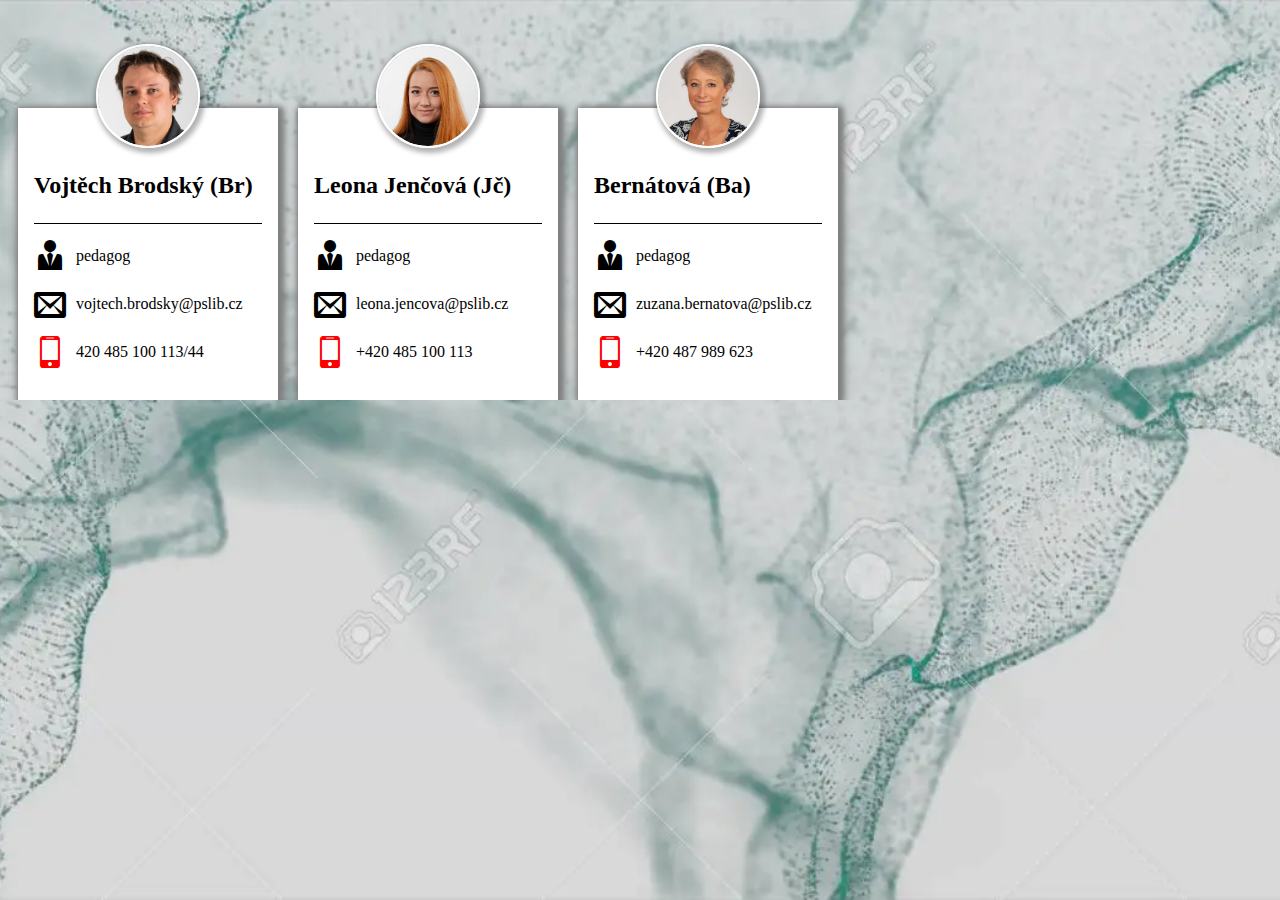
<file: index.html>
<!DOCTYPE html>
<html lang="cs">
<head>
    <meta charset="UTF-8">
    <meta http-equiv="X-UA-Compatible" content="IE=edge">
    <meta name="viewport" content="width=device-width, initial-scale=1.0">
    <title>Karty učitelů</title>
    <link rel="stylesheet" href="./main.css">
   <link rel="stylesheet" href="./icomoon/style.css">
    
</head>
<body>
    <section class="cards--overall">
        
        <div class="card">
           
            <div class="card--white card--shadow">
                <div class="container container--border container--position">
                    <img class="image"src="./pictures/Br.jpg" alt="">
                </div>
                
                <p class="name">
                    Vojtěch Brodský (Br)
                </p>
                <div class="borders">
                    <p>
                        <span class="icon">
                            pedagog
                        </span>
                        pedagog
                    </p>
                    <p>
                        <span class="icon">
                            mail
                        </span>
                        vojtech.brodsky@pslib.cz
                    </p>
                    <p>
                        <span class="icon icon--red">
                            phone
                        </span>
                        420 485 100 113/44
                    </p>
                </div>
            </div>
        </div>

        <div class="card">
            
            <div class="card--white card--shadow">
                <div class="container container--border container--position">
                    <img class="image"src="./pictures/Jc.jpg" alt="">
                </div>
                <p class="name">
                    Leona Jenčová (Jč)
                </p>
                <div class="borders">
                    <p>
                        <span class="icon">
                            pedagog
                        </span>
                        pedagog
                    </p>
                    <p>
                        <span class="icon">
                            mail
                        </span>
                        leona.jencova@pslib.cz
                    </p>
                    <p>
                        <span class="icon icon--red">
                            phone
                        </span>
                        +420 485 100 113
                    </p>
                </div>
            </div>
        </div>

        <div class="card">
            
            <div class="card--white card--shadow">
                <div class="container container--border container--position">
                    <img class="image"src="./pictures/Ba.jpg" alt="">
                </div>
                <p class="name">
                    Bernátová (Ba)
                </p>
                <div class="borders">
                    <p>
                        <span class="icon">
                            pedagog
                        </span>
                        pedagog
                    </p>
                    <p>
                        <span class="icon">
                            mail
                        </span>
                        zuzana.bernatova@pslib.cz
                    </p>
                    <p>
                        <span class="icon icon--red">
                            phone
                        </span>
                        +420 487 989 623
                    </p>
                </div>
            </div>
        </div>
    </section>
</body>
</html>
</file>
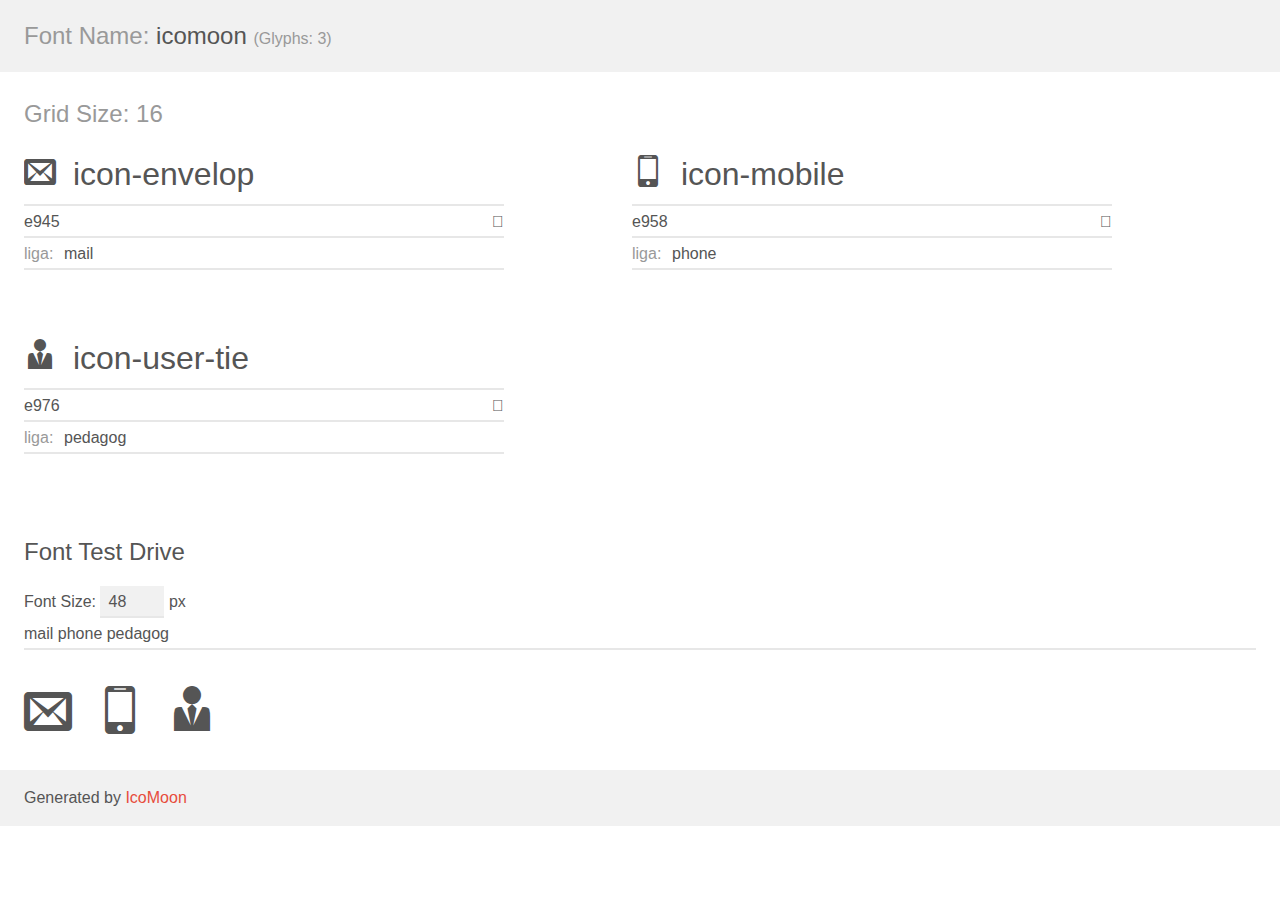
<file: icomoon (1)/demo.html>
<!doctype html>
<html>
<head>
    <meta charset="utf-8">
    <title>IcoMoon Demo</title>
    <meta name="description" content="An Icon Font Generated By IcoMoon.io">
    <meta name="viewport" content="width=device-width, initial-scale=1">
    <link rel="stylesheet" href="demo-files/demo.css">
    <link rel="stylesheet" href="style.css"></head>
<body>
    <div class="bgc1 clearfix">
        <h1 class="mhmm mvm"><span class="fgc1">Font Name:</span> icomoon <small class="fgc1">(Glyphs:&nbsp;3)</small></h1>
    </div>
    <div class="clearfix mhl ptl">
        <h1 class="mvm mtn fgc1">Grid Size: 16</h1>
        <div class="glyph fs1">
            <div class="clearfix bshadow0 pbs">
                <span class="icon-envelop"></span>
                <span class="mls"> icon-envelop</span>
            </div>
            <fieldset class="fs0 size1of1 clearfix hidden-false">
                <input type="text" readonly value="e945" class="unit size1of2" />
                <input type="text" maxlength="1" readonly value="&#xe945;" class="unitRight size1of2 talign-right" />
            </fieldset>
            <div class="fs0 bshadow0 clearfix hidden-false">
                <span class="unit pvs fgc1">liga: </span>
                <input type="text" readonly value="mail" class="liga unitRight" />
            </div>
        </div>
        <div class="glyph fs1">
            <div class="clearfix bshadow0 pbs">
                <span class="icon-mobile"></span>
                <span class="mls"> icon-mobile</span>
            </div>
            <fieldset class="fs0 size1of1 clearfix hidden-false">
                <input type="text" readonly value="e958" class="unit size1of2" />
                <input type="text" maxlength="1" readonly value="&#xe958;" class="unitRight size1of2 talign-right" />
            </fieldset>
            <div class="fs0 bshadow0 clearfix hidden-false">
                <span class="unit pvs fgc1">liga: </span>
                <input type="text" readonly value="phone" class="liga unitRight" />
            </div>
        </div>
        <div class="glyph fs1">
            <div class="clearfix bshadow0 pbs">
                <span class="icon-user-tie"></span>
                <span class="mls"> icon-user-tie</span>
            </div>
            <fieldset class="fs0 size1of1 clearfix hidden-false">
                <input type="text" readonly value="e976" class="unit size1of2" />
                <input type="text" maxlength="1" readonly value="&#xe976;" class="unitRight size1of2 talign-right" />
            </fieldset>
            <div class="fs0 bshadow0 clearfix hidden-false">
                <span class="unit pvs fgc1">liga: </span>
                <input type="text" readonly value="pedagog" class="liga unitRight" />
            </div>
        </div>
    </div>

    <!--[if gt IE 8]><!-->
    <div class="mhl clearfix mbl">
        <h1>Font Test Drive</h1>
        <label>
            Font Size: <input id="fontSize" type="number" class="textbox0 mbm"
            min="8" value="48" />
            px
        </label>
        <input id="testText" type="text" class="phl size1of1 mvl"
        placeholder="Type some text to test..." value="mail phone pedagog"/>
        <div id="testDrive" class="icon-" style="font-family: icomoon">mail phone pedagog&nbsp;
        </div>
    </div>
    <!--<![endif]-->
    <div class="bgc1 clearfix">
        <p class="mhl">Generated by <a href="https://icomoon.io/app">IcoMoon</a></p>
    </div>
    <script src="liga.js"></script>
    <script src="demo-files/demo.js"></script>
</body>
</html>
</file>
<file: main.css>
body {
    background-image: url(./pictures/bg.webp);
    background-attachment: fixed;
    background-size: cover;
    background-position: center;
}

.image {  
    width: 100%;
    object-fit: cover;
    border-radius: 100%;
    aspect-ratio: 1/1;
    object-position: center top;
}

.cards--overall {
    text-align: center;
    display: flex;
    overflow-x: auto;
}

.card {
    max-width: 320px;
    display: flex;
    flex-direction: column;
    margin-top: 100px;
    box-shadow: 3px 3px 12px rgb(107, 107, 107);
    display: inline-block;
    margin-right: 10px;
    margin-left: 10px;
    min-width: 260px;
}

.card--white {
    background-color: white;
    padding: 1em;  
}

.card--shadow {
    box-shadow: 2px 2px 5px 3px gray;
}

.borders {
    border-top-width: 1px;
    border-top-color: black;
    border-top-style: solid;
}

.container {
    width: 100px;
    height: 100px;
    border-radius: 100%;
    margin: auto;
   overflow: hidden;
}

.container--border {
    border: 2px white solid;
    box-shadow: 2px 2px 5px 3px rgba(0, 0, 0, 0.3);
}

.container--position {
   margin-top: -5em;
}

.icon {
    font-family: icomoon;
    line-height: 1;
    letter-spacing: normal;
    font-size: 200%;
    margin-right: 10px;
    
}

.icon--red {
    color: red;
}  

p {
    display: flex;
    align-items: center;
}

.name {
    font-weight: bolder;
    font-size: 1.5em;
}
</file>
<file: icomoon/style.css>
@font-face {
  font-family: 'icomoon';
  src:  url('fonts/icomoon.eot?rfs6p2');
  src:  url('fonts/icomoon.eot?rfs6p2#iefix') format('embedded-opentype'),
    url('fonts/icomoon.ttf?rfs6p2') format('truetype'),
    url('fonts/icomoon.woff?rfs6p2') format('woff'),
    url('fonts/icomoon.svg?rfs6p2#icomoon') format('svg');
  font-weight: normal;
  font-style: normal;
  font-display: block;
}

[class^="icon-"], [class*=" icon-"] {
  /* use !important to prevent issues with browser extensions that change fonts */
  font-family: 'icomoon' !important;
  speak: never;
  font-style: normal;
  font-weight: normal;
  font-variant: normal;
  text-transform: none;
  line-height: 1;
  
  /* Enable Ligatures ================ */
  letter-spacing: 0;
  -webkit-font-feature-settings: "liga";
  -moz-font-feature-settings: "liga=1";
  -moz-font-feature-settings: "liga";
  -ms-font-feature-settings: "liga" 1;
  font-feature-settings: "liga";
  -webkit-font-variant-ligatures: discretionary-ligatures;
  font-variant-ligatures: discretionary-ligatures;

  /* Better Font Rendering =========== */
  -webkit-font-smoothing: antialiased;
  -moz-osx-font-smoothing: grayscale;
}

.icon-envelop:before {
  content: "\e945";
}
.icon-mobile:before {
  content: "\e958";
}
.icon-user-tie:before {
  content: "\e976";
}
</file>
<file: icomoon (1)/demo-files/demo.css>
body {
  padding: 0;
  margin: 0;
  font-family: sans-serif;
  font-size: 1em;
  line-height: 1.5;
  color: #555;
  background: #fff;
}
h1 {
  font-size: 1.5em;
  font-weight: normal;
}
small {
  font-size: .66666667em;
}
a {
  color: #e74c3c;
  text-decoration: none;
}
a:hover, a:focus {
  box-shadow: 0 1px #e74c3c;
}
.bshadow0, input {
  box-shadow: inset 0 -2px #e7e7e7;
}
input:hover {
  box-shadow: inset 0 -2px #ccc;
}
input, fieldset {
  font-family: sans-serif;
  font-size: 1em;
  margin: 0;
  padding: 0;
  border: 0;
}
input {
  color: inherit;
  line-height: 1.5;
  height: 1.5em;
  padding: .25em 0;
}
input:focus {
  outline: none;
  box-shadow: inset 0 -2px #449fdb;
}
.glyph {
  font-size: 16px;
  width: 15em;
  padding-bottom: 1em;
  margin-right: 4em;
  margin-bottom: 1em;
  float: left;
  overflow: hidden;
}
.liga {
  width: 80%;
  width: calc(100% - 2.5em);
}
.talign-right {
  text-align: right;
}
.talign-center {
  text-align: center;
}
.bgc1 {
  background: #f1f1f1;
}
.fgc1 {
  color: #999;
}
.fgc0 {
  color: #000;
}
p {
  margin-top: 1em;
  margin-bottom: 1em;
}
.mvm {
  margin-top: .75em;
  margin-bottom: .75em;
}
.mtn {
  margin-top: 0;
}
.mtl, .mal {
  margin-top: 1.5em;
}
.mbl, .mal {
  margin-bottom: 1.5em;
}
.mal, .mhl {
  margin-left: 1.5em;
  margin-right: 1.5em;
}
.mhmm {
  margin-left: 1em;
  margin-right: 1em;
}
.mls {
  margin-left: .25em;
}
.ptl {
  padding-top: 1.5em;
}
.pbs, .pvs {
  padding-bottom: .25em;
}
.pvs, .pts {
  padding-top: .25em;
}
.unit {
  float: left;
}
.unitRight {
  float: right;
}
.size1of2 {
  width: 50%;
}
.size1of1 {
  width: 100%;
}
.clearfix:before, .clearfix:after {
  content: " ";
  display: table;
}
.clearfix:after {
  clear: both;
}
.hidden-true {
  display: none;
}
.textbox0 {
  width: 3em;
  background: #f1f1f1;
  padding: .25em .5em;
  line-height: 1.5;
  height: 1.5em;
}
#testDrive {
  display: block;
  padding-top: 24px;
  line-height: 1.5;
}
.fs0 {
  font-size: 16px;
}
.fs1 {
  font-size: 32px;
}
</file>
<file: icomoon (1)/style.css>
@font-face {
  font-family: 'icomoon';
  src:  url('fonts/icomoon.eot?rfs6p2');
  src:  url('fonts/icomoon.eot?rfs6p2#iefix') format('embedded-opentype'),
    url('fonts/icomoon.ttf?rfs6p2') format('truetype'),
    url('fonts/icomoon.woff?rfs6p2') format('woff'),
    url('fonts/icomoon.svg?rfs6p2#icomoon') format('svg');
  font-weight: normal;
  font-style: normal;
  font-display: block;
}

[class^="icon-"], [class*=" icon-"] {
  /* use !important to prevent issues with browser extensions that change fonts */
  font-family: 'icomoon' !important;
  speak: never;
  font-style: normal;
  font-weight: normal;
  font-variant: normal;
  text-transform: none;
  line-height: 1;
  
  /* Enable Ligatures ================ */
  letter-spacing: 0;
  -webkit-font-feature-settings: "liga";
  -moz-font-feature-settings: "liga=1";
  -moz-font-feature-settings: "liga";
  -ms-font-feature-settings: "liga" 1;
  font-feature-settings: "liga";
  -webkit-font-variant-ligatures: discretionary-ligatures;
  font-variant-ligatures: discretionary-ligatures;

  /* Better Font Rendering =========== */
  -webkit-font-smoothing: antialiased;
  -moz-osx-font-smoothing: grayscale;
}

.icon-envelop:before {
  content: "\e945";
}
.icon-mobile:before {
  content: "\e958";
}
.icon-user-tie:before {
  content: "\e976";
}
</file>
